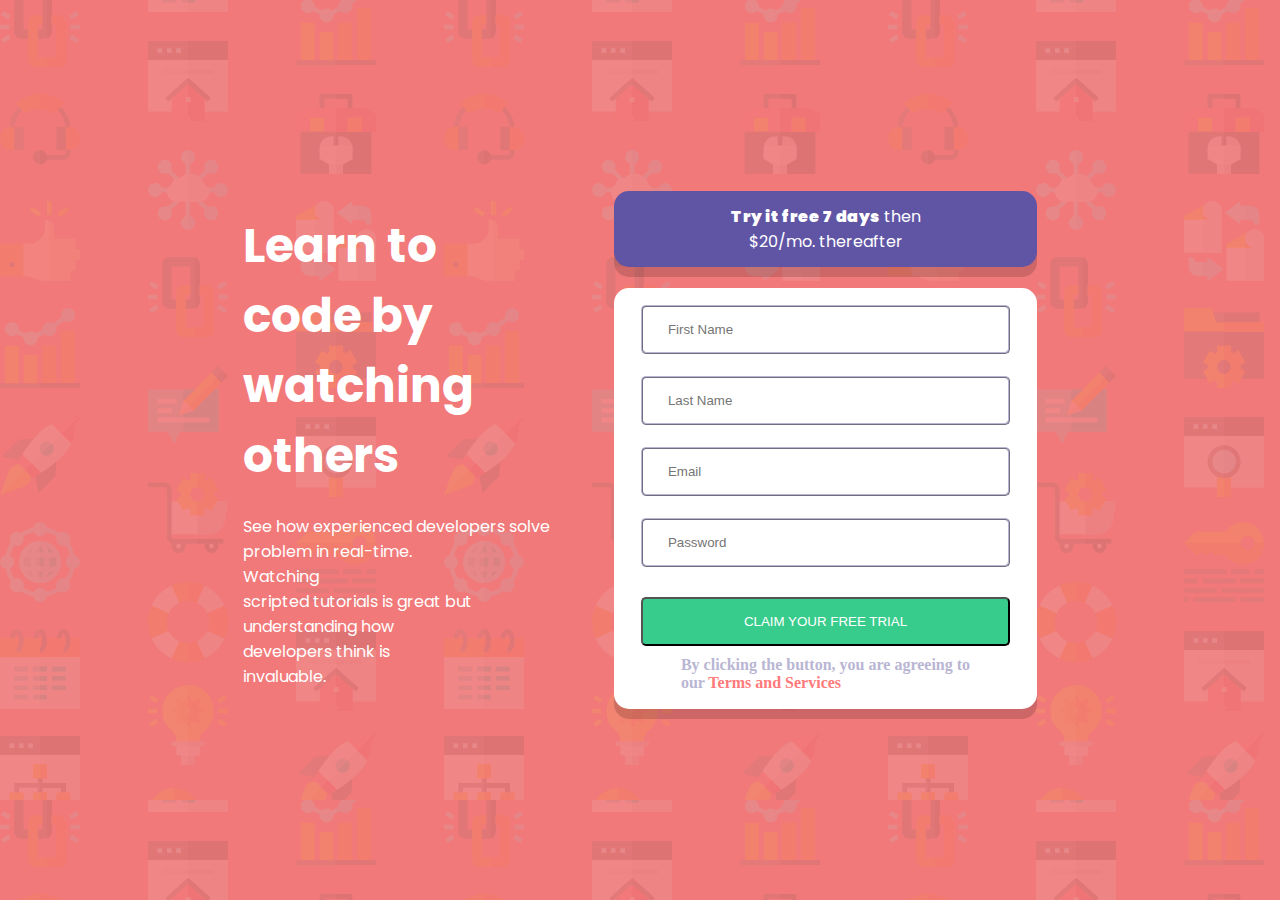
<file: index.html>
<!DOCTYPE html>
<html lang="en">
  <head>
    <meta charset="UTF-8" />
    <meta http-equiv="X-UA-Compatible" content="IE=edge" />
    <meta name="viewport" content="width=device-width, initial-scale=1.0" />
    <title>Document</title>
    <style>
      @import url("https://fonts.googleapis.com/css2?family=Big+Shoulders+Display:wght@700&family=Poppins:wght@400;500;600;700&display=swap");
    </style>
    <link rel="stylesheet" href="response.css" />
  </head>
  <body>
    <main>
      <div class="div1">
        <h1>Learn to code by<br />watching others</h1>
        <div class="str">
          <p class="real">
            See how experienced developers solve <br class="mobile"> problem in real-time. <br class="desktop"> 
            Watching<br class="mobile">scripted tutorials is great but <br class="mobile"> understanding how <br class="desktop">
            developers think is <br class="mobile">invaluable.
          </p>
        </div>
      </div>
      <form action="">
        <div class="div2">
          <div class="top">
            <span class="try"> Try it free 7 days</span> then <br class="mobile">$20/mo. thereafter
          </div>
          <div class="bottom">
            <form action="">
              <table class="tab">
                <tbody>
                  <tr>
                    <td>
                      <input
                        type="text"
                        name="fname"
                        id="fname"
                        placeholder="First Name"
                        required
                      />
                    </td>
                  </tr>
                  <tr>
                    <td>
                      <input
                        type="text"
                        name="lname"
                        id="lname"
                        placeholder="Last Name"
                        required
                      />
                    </td>
                  </tr>
                  <tr>
                    <td>
                      <input
                        type="email"
                        name="email"
                        id="email"
                        placeholder="Email"
                        required
                      />
                    </td>
                  </tr>
                  <tr>
                    <td>
                      <input
                        type="password"
                        name="password"
                        id="password"
                        placeholder="Password"
                        required
                      />
                    </td>
                  </tr>
                  <tr>
                    <td>
                    <button>CLAIM YOUR FREE TRIAL</button>
                    </td>
                  </tr>
                  <tr>
                    <td class="foot">
                      <footer>
                       <span class="terms"> By clicking the button, you are agreeing to <br class="mobile"> <span class="serve"> our
                        <a href="">Terms and Services</a></span></span>
                      </footer>
                    </td>
                  </tr>
                </tbody>
              </table>
            </form>
          </div>
        </div>
      </form>
    </main>
  </body>
</html>
</file>
<file: response.css>
@media screen and (max-width:375px) {

    * {
        margin: 0;
        padding: 0;
        box-sizing: border-box;
    }

    body {
        font-size: 16px;
        background-image: url('mobile.png');
        background-color: rgb(241, 121, 121);
        color: white;
        text-align: justify;
        background-repeat: repeat-x;
        flex: none;
    }

    .main {
        justify-content: center;
        align-items: center;
        height: 100vh;
        width: 100vw;
        align-content: center;
        display: flex;
        flex-direction: column;
        width: 100%;
    }

    .div1 {
        padding-top: 5.5em;
        margin-bottom: 3.2em;
    }

    .div2 {

        width: 333px;
        flex: none;
        flex-direction: column;
        margin-left: 28px;
        padding-right: 10px;
    }

    h1 {
        margin-left: 53px;
        margin-bottom: 25px;
        font-family: 'Poppins',
            sans-serif;
        font-weight: 600;
        text-align: justify;
    }

    p {
        white-space: nowrap;
        font-family: 'Poppins',
            sans-serif;
        font-weight: 500;
        line-height: 28px;
    }

    .try {
        font-weight: 700;
    }

    .str {
        margin-left: 2.3em;
        margin-right: 2.3em;
        align-content: center;
        align-items: center;
        text-align: center;
    }

    /*use colour picker and get the correct colour for background*/
    .top {
        box-sizing: border-box;
        background-color: hsl(248, 32%, 49%);
        ;
        text-align: center;
        font-family: 'Poppins',
            sans-serif;
        font-weight: 400;
        box-shadow: 0px 10px 0px rgba(0, 0, 0, 0.15);
        padding-top: 20px;
        padding-bottom: 20px;
        border-radius: 15px;
        margin-bottom: 25px;
        line-height: 25px;
        width: 100%;

    }

    table {
        background-color: white;
        align-items: center;
        padding: 20px 20px;
        border-radius: 15px;
        box-shadow: 0px 10px 0px rgba(0, 0, 0, 0.15);
        background-color: white;
        align-content: center;
        width: 100%;
    }


    footer {
        font-size: smaller;
        color: hsl(246, 25%, 77%);
    }

    a {
        color: hsl(0, 100%, 74%);
        text-decoration: none;
        font-weight: 900;
    }

    input {
        width: 100%;
        margin-bottom: 10px;
        box-sizing: border-box;
        border-radius: 5px;
        border-color: hsl(246, 25%, 77%);
        padding-bottom: 12px;
        padding-top: 12px;
        border: 1.5px ridge;
        font-weight: bold;
    }

    ::placeholder {
        padding-left: 10px;

    }

    button {
        width: 100%;
        padding: 15px 25px;
        box-sizing: border-box;
        border-radius: 5px;
        background-color: hsl(154, 59%, 51%);
        color: white;
        border-color: hsl(154, 59%, 51%);
        border: 1.5px ridge;
    }

    .terms {
        margin-left: 20px;
    }

    .serve {
        margin-left: 70px;
    }

    .desktop {
        content: "";
    }

    button:hover {
        background-color: rgb(66, 247, 21);
    }
}

@media screen and (max-width:1440px) and (min-width:376px) {
    * {
        padding: 0;
        margin: 0;
        box-sizing: border-box;
    }

    body {
        font-size: 16px;
        background-image: url("fig.png");
        background-color: rgb(241, 121, 121);
        color: white
    }

    main {
        margin: auto;
        display: flex;
        justify-content: center;
        align-items: center;
        height: 100vh;
        flex-direction: row;
        width: 50%;
        align-content: center;
    }

    table {
        padding: auto;
        background-color: white;
        align-items: center;
        padding: 15px 25px;
        border-radius: 15px;
        box-shadow: 0px 10px 0px rgba(0, 0, 0, 0.15);
    }

    .div1 {
        margin-right: 4em;
    }

    h1 {
        margin-bottom: .5em;
        font-family: 'Poppins',
            sans-serif;
        ;
    text-justify: distribute;
        font-size: 47px;
    }

    .div1 .div2 {
        width: 50%;

    }

    .div2 {
        width: auto;
        display: flex;
        flex-direction: column;
        box-sizing: border-box;
    }

    .top {
        box-sizing: border-box;
        background-color: hsl(248, 32%, 49%);
        text-align: center;
        column-width: 100%;
        font-family: 'Poppins',
            sans-serif;
        font-weight: 400;
        box-shadow: 0px 10px 0px rgba(0, 0, 0, 0.15);

    }

    .foot {
        box-sizing: border-box;
        width: 100%;
        color: hsl(246, 25%, 77%);
        white-space: nowrap;
        padding-right: 40px;
        padding-left: 40px;
        align-content: center;

    }

    .top {
        margin-bottom: 5%;
        padding: 3% 10% 3% 10%;
        border-radius: 15px;
    }

    input {
        width: 100%;
        padding: 15px 25px;
        margin-bottom: 20px;
        box-sizing: border-box;
        border-radius: 5px;
        border-color: hsl(246, 25%, 77%);
        border-style: ridge;

    }

    a {
        color: hsl(0, 100%, 74%);
        text-decoration: none;
        font-weight: 700;
    }

    button {
        width: 100%;
        padding: 15px 25px;
        margin: 8px 0px;
        box-sizing: border-box;
        border-radius: 5px;
        background-color: hsl(154, 59%, 51%);
        color: white;

    }

    .sub {
        color: white;
    }


    td {
        margin: 8px 0;
        width: 80%;
    }

    p {
        white-space: nowrap;
        font-family: 'Poppins',
            sans-serif;
        font-weight: 400;
    }

    span {
        font-weight: 700;
    }

    button:hover {
        background-color: rgb(66, 247, 21);
    }

    .mobile {
        content: "";
    }

    .try {
        font-weight: 900;
    }
}


@media screen and (min-width:1441px) {
    * {
        padding: 0;
        margin: 0;
        box-sizing: border-box;
    }

    body {
        font-size: 16px;
        background-image: url("fig.png");
        background-color: rgb(241, 121, 121);
        color: white
    }

    main {
        margin: auto;
        display: flex;
        justify-content: center;
        align-items: center;
        height: 100vh;
        flex-direction: row;
        width: 50%;
        align-content: center;
    }

    table {
        padding: auto;
        background-color: white;
        align-items: center;
        padding: 15px 25px;
        border-radius: 15px;
        box-shadow: 0px 10px 0px rgba(0, 0, 0, 0.15);
    }

    .div1 {
        margin-right: 4em;
    }

    h1 {
        margin-bottom: 1em;
        font-family: 'Poppins',
            sans-serif;
        ;
        font-weight: 900;
        font-size: larger;
    }

    .div1 .div2 {
        width: 100%;

    }

    .div2 {
        width: auto;
        display: flex;
        flex-direction: column;
        box-sizing: border-box;
    }

    .top {
        box-sizing: border-box;
        background-color: hsl(248, 32%, 49%);
        text-align: center;
        column-width: 100%;
        font-family: 'Poppins',
            sans-serif;
        font-weight: 400;
        box-shadow: 0px 10px 0px rgba(0, 0, 0, 0.15);

    }

    .foot {
        box-sizing: border-box;
        width: 100%;
        color: hsl(246, 25%, 77%);
        white-space: nowrap;
        padding-right: 40px;
        padding-left: 40px;
        align-content: center;

    }

    .top {
        margin-bottom: 5%;
        padding: 3% 10% 3% 10%;
        border-radius: 15px;
    }

    input {
        width: 100%;
        padding: 15px 25px;
        margin-bottom: 20px;
        box-sizing: border-box;
        border-radius: 5px;
        border-color: hsl(246, 25%, 77%);
        border-style: ridge;

    }

    a {
        color: hsl(0, 100%, 74%);
        text-decoration: none;
        font-weight: 700;
    }

    button {
        width: 100%;
        padding: 15px 25px;
        margin: 8px 0px;
        box-sizing: border-box;
        border-radius: 5px;
        background-color: hsl(154, 59%, 51%);
        color: white;

    }

    .sub {
        color: white;
    }


    td {
        margin: 8px 0;
        width: 80%;
    }

    p {
        white-space: nowrap;
        font-family: 'Poppins',
            sans-serif;
        font-weight: 500;
    }

    span {
        font-weight: 700;
    }

    button:hover {
        background-color: rgb(66, 247, 21);
    }

    .mobile {
        content: "";
    }

    .try {
        font-weight: 900;
    }
}
</file>
